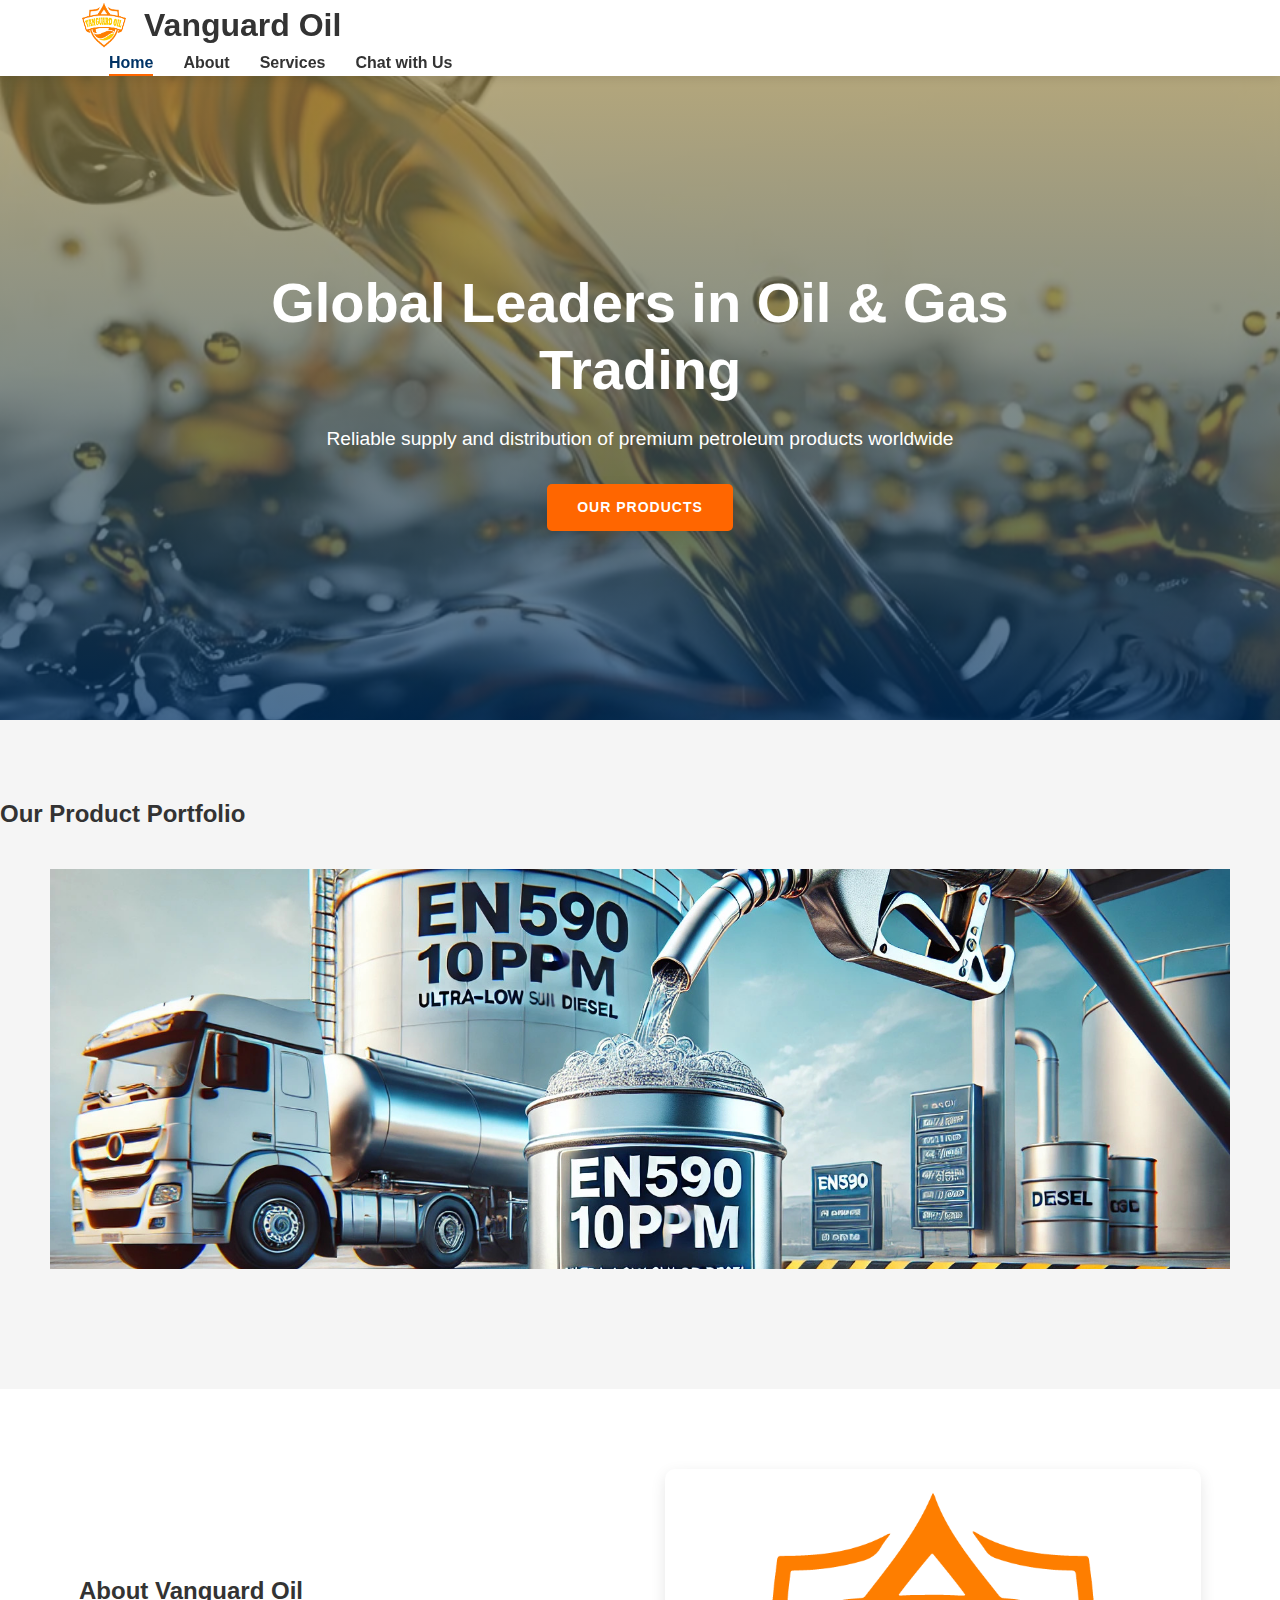
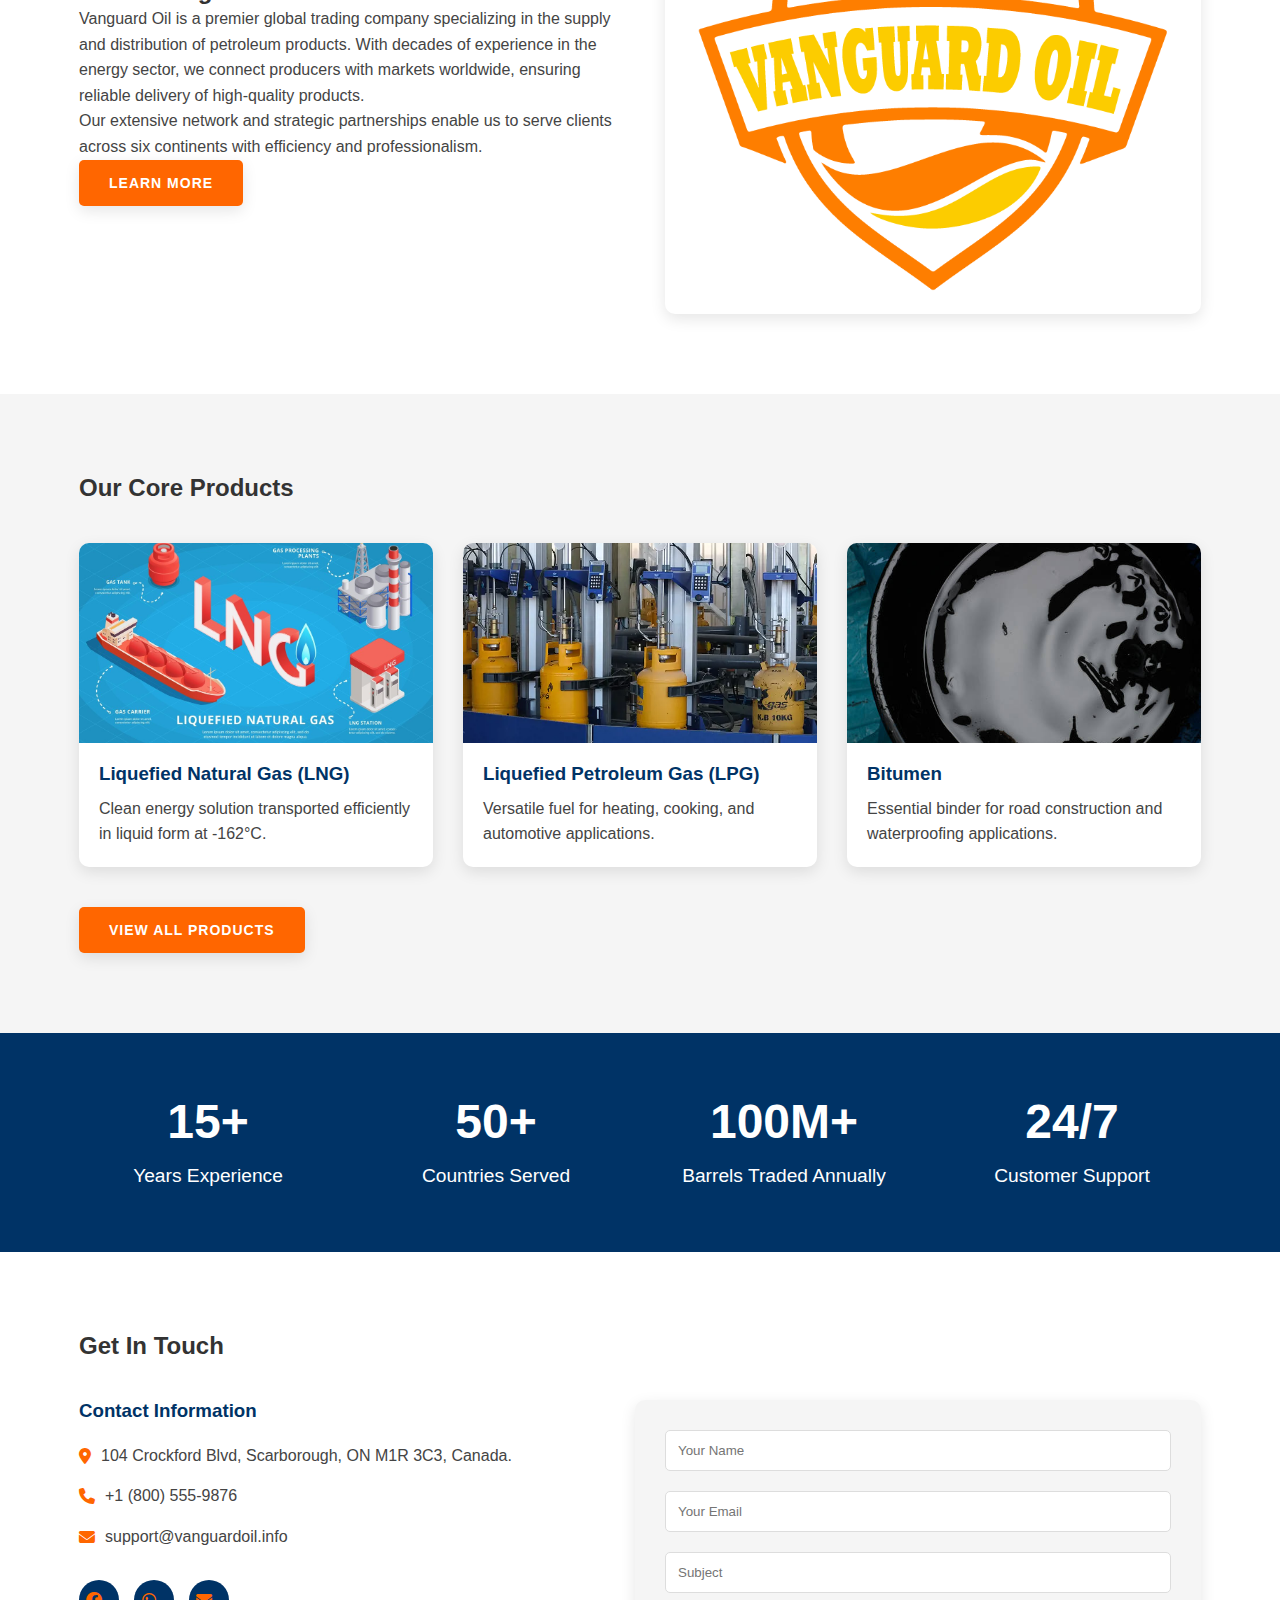
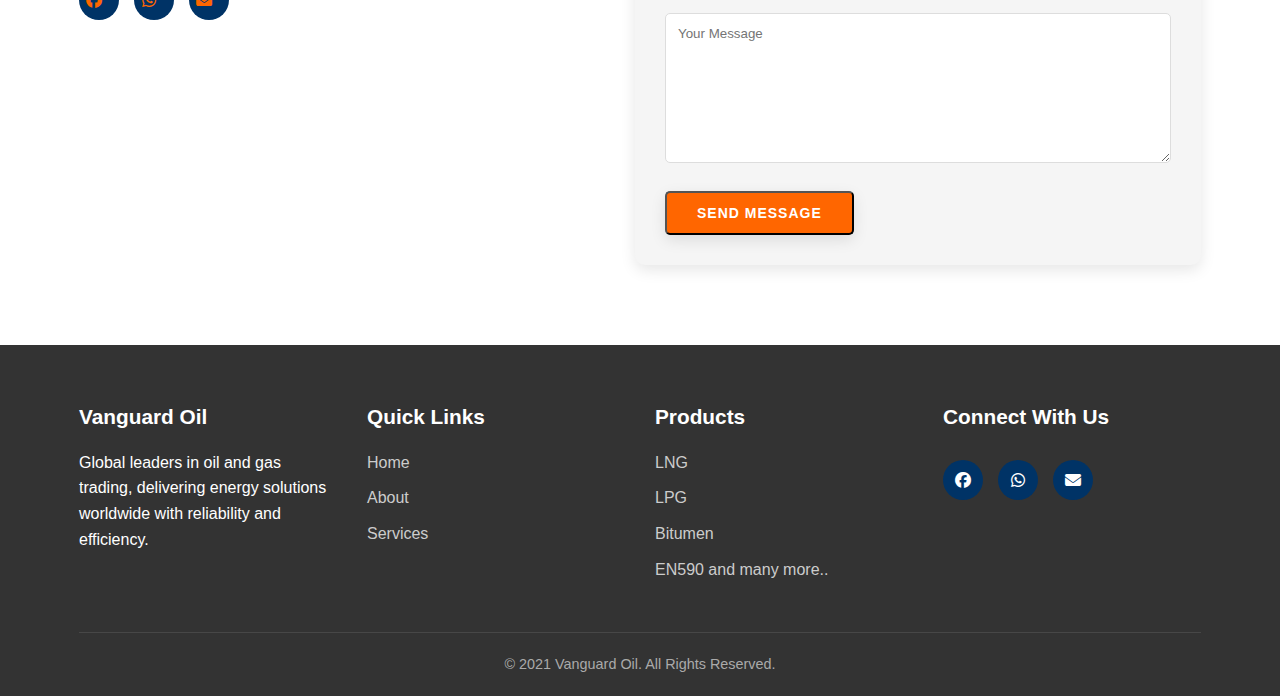
<file: index.html>
<!DOCTYPE html>
<html lang="en">
<head>
    <meta charset="UTF-8">
    <meta name="viewport" content="width=device-width, initial-scale=1.0">
    <title>Vanguard Oil - Leading Oil & Gas Trading Company</title>
    <link rel="stylesheet" href="https://cdnjs.cloudflare.com/ajax/libs/font-awesome/6.4.0/css/all.min.css">
    <link rel="stylesheet" href="styles.css">
</head>
<body>
    <header>
        <div class="container">
            <div class="logo-container">
                <img src="images/logo.png" alt="Vanguard Oil Logo" class="logo">
                <h1>Vanguard Oil</h1>
            </div>
            <nav>
                <ul class="nav-links">
                    <li><a href="index.html" class="active">Home</a></li>
                    <li><a href="about.html">About</a></li>
                    <li><a href="services.html">Services</a></li>
                    <li><a href="https://wa.me/18005559876">Chat with Us</a></li>
                    
                </ul>
                <div class="hamburger">
                    <div class="line"></div>
                    <div class="line"></div>
                    <div class="line"></div>
                </div>
            </nav>
        </div>
    </header>

    <main>
        <!-- Hero Section -->
        <section class="hero">
            <div class="hero-content">
                <h2>Global Leaders in Oil & Gas Trading</h2>
                <p>Reliable supply and distribution of premium petroleum products worldwide</p>
                <a href="services.html" class="cta-button">Our Products</a>
            </div>
        </section>

        <!-- Image Slider -->
        <section class="slider-section">
            <h2>Our Product Portfolio</h2>
            <div class="slider-container">
                <div class="slider">
                    <img src="images/disel.jpg" alt="Oil Refinery">
                    <img src="images/lpg.webp" alt="LNG Tanker">
                    <img src="images/logo.png" alt="Oil Tanker">
                    <img src="images/bitumen.jpg" alt="Bitumen">
                    <img src="images/lpg2.webp" alt="Oil Tanker">
                </div>
            </div>
        </section>

        <!-- About Summary -->
        <section class="about-summary">
            <div class="container">
                <div class="about-content">
                    <h2>About Vanguard Oil</h2>
                    <p>Vanguard Oil is a premier global trading company specializing in the supply and distribution of petroleum products. With decades of experience in the energy sector, we connect producers with markets worldwide, ensuring reliable delivery of high-quality products.</p>
                    <p>Our extensive network and strategic partnerships enable us to serve clients across six continents with efficiency and professionalism.</p>
                    <a href="about.html" class="cta-button">Learn More</a>
                </div>
                <div class="about-image">
                    <img src="images/logo.png" alt="Oil Industry">
                </div>
            </div>
        </section>

        <!-- Services Preview -->
        <section class="services-preview">
            <div class="container">
                <h2>Our Core Products</h2>
                <div class="services-grid">
                    <div class="service-card">
                        <img src="images/lng.jpg" alt="LNG">
                        <h3>Liquefied Natural Gas (LNG)</h3>
                        <p>Clean energy solution transported efficiently in liquid form at -162°C.</p>
                    </div>
                    <div class="service-card">
                        <img src="images/lpg.webp" alt="LPG">
                        <h3>Liquefied Petroleum Gas (LPG)</h3>
                        <p>Versatile fuel for heating, cooking, and automotive applications.</p>
                    </div>
                    <div class="service-card">
                        <img src="images/bitumen.jpg" alt="Bitumen">
                        <h3>Bitumen</h3>
                        <p>Essential binder for road construction and waterproofing applications.</p>
                    </div>
                </div>
                <a href="services.html" class="cta-button">View All Products</a>
            </div>
        </section>

        <!-- Stats Section -->
        <section class="stats">
            <div class="container">
                <div class="stat-item">
                    <h3>15+</h3>
                    <p>Years Experience</p>
                </div>
                <div class="stat-item">
                    <h3>50+</h3>
                    <p>Countries Served</p>
                </div>
                <div class="stat-item">
                    <h3>100M+</h3>
                    <p>Barrels Traded Annually</p>
                </div>
                <div class="stat-item">
                    <h3>24/7</h3>
                    <p>Customer Support</p>
                </div>
            </div>
        </section>

        <!-- Contact Section -->
        <section class="contact" id="contact">
            <div class="container">
                <h2>Get In Touch</h2>
                <div class="contact-content">
                    <div class="contact-info">
                        <h3>Contact Information</h3>
                        <p><i class="fas fa-map-marker-alt"></i> 104 Crockford Blvd, Scarborough, ON M1R 3C3, Canada.</p>
                        <p><i class="fas fa-phone"></i> +1 (800) 555-9876</p>
                        <p><i class="fas fa-envelope"></i> support@vanguardoil.info</p>
                        <div class="social-links">
                            <a href="https://facebook.com" target="_blank"><i class="fab fa-facebook"></i></a>
                            <a href="https://wa.me/18005559876" target="_blank"><i class="fab fa-whatsapp"></i></a>
                            <a href="mailto:support@vanguardoil.info"><i class="fas fa-envelope"></i></a>
                        </div>
                    </div>
                    <form class="contact-form" id="contactForm"> 
                        <input type="text" placeholder="Your Name" id="name" required>
                        <input type="email" placeholder="Your Email" id="email" required>
                        <input type="text" placeholder="Subject" id="subject">
                        <textarea placeholder="Your Message" id="message" required></textarea>
                        <button type="submit" class="cta-button">Send Message</button>
                    </form>
                </div>
            </div>
        </section>
    </main>

    <footer>
        <div class="container">
            <div class="footer-content">
                <div class="footer-section">
                    <h3>Vanguard Oil</h3>
                    <p>Global leaders in oil and gas trading, delivering energy solutions worldwide with reliability and efficiency.</p>
                </div>
                <div class="footer-section">
                    <h3>Quick Links</h3>
                    <ul>
                        <li><a href="index.html">Home</a></li>
                        <li><a href="about.html">About</a></li>
                        <li><a href="services.html">Services</a></li>
                        
                    </ul>
                </div>
                <div class="footer-section">
                    <h3>Products</h3>
                    <ul>
                        <li><a href="services.html#lng">LNG</a></li>
                        <li><a href="services.html#lpg">LPG</a></li>
                        <li><a href="services.html#bitumen">Bitumen</a></li>
                        <li><a href="services.html#en590">EN590 and many more..</a></li>
                        
                    </ul>
                </div>
                <div class="footer-section">
                    <h3>Connect With Us</h3>
                    <div class="social-links">
                        <a href="https://facebook.com" target="_blank"><i class="fab fa-facebook"></i></a>
                        <a href="https://wa.me/18005559876" target="_blank"><i class="fab fa-whatsapp"></i></a>
                        <a href="mailto:support@vanguardoil.info"><i class="fas fa-envelope"></i></a>
                    </div>
                </div>
            </div>
            <div class="footer-bottom">
                <p>&copy; 2021 Vanguard Oil. All Rights Reserved.</p>
            </div>
        </div>
    </footer>

    <script src="script.js"></script>
</body>
</html>
</file>
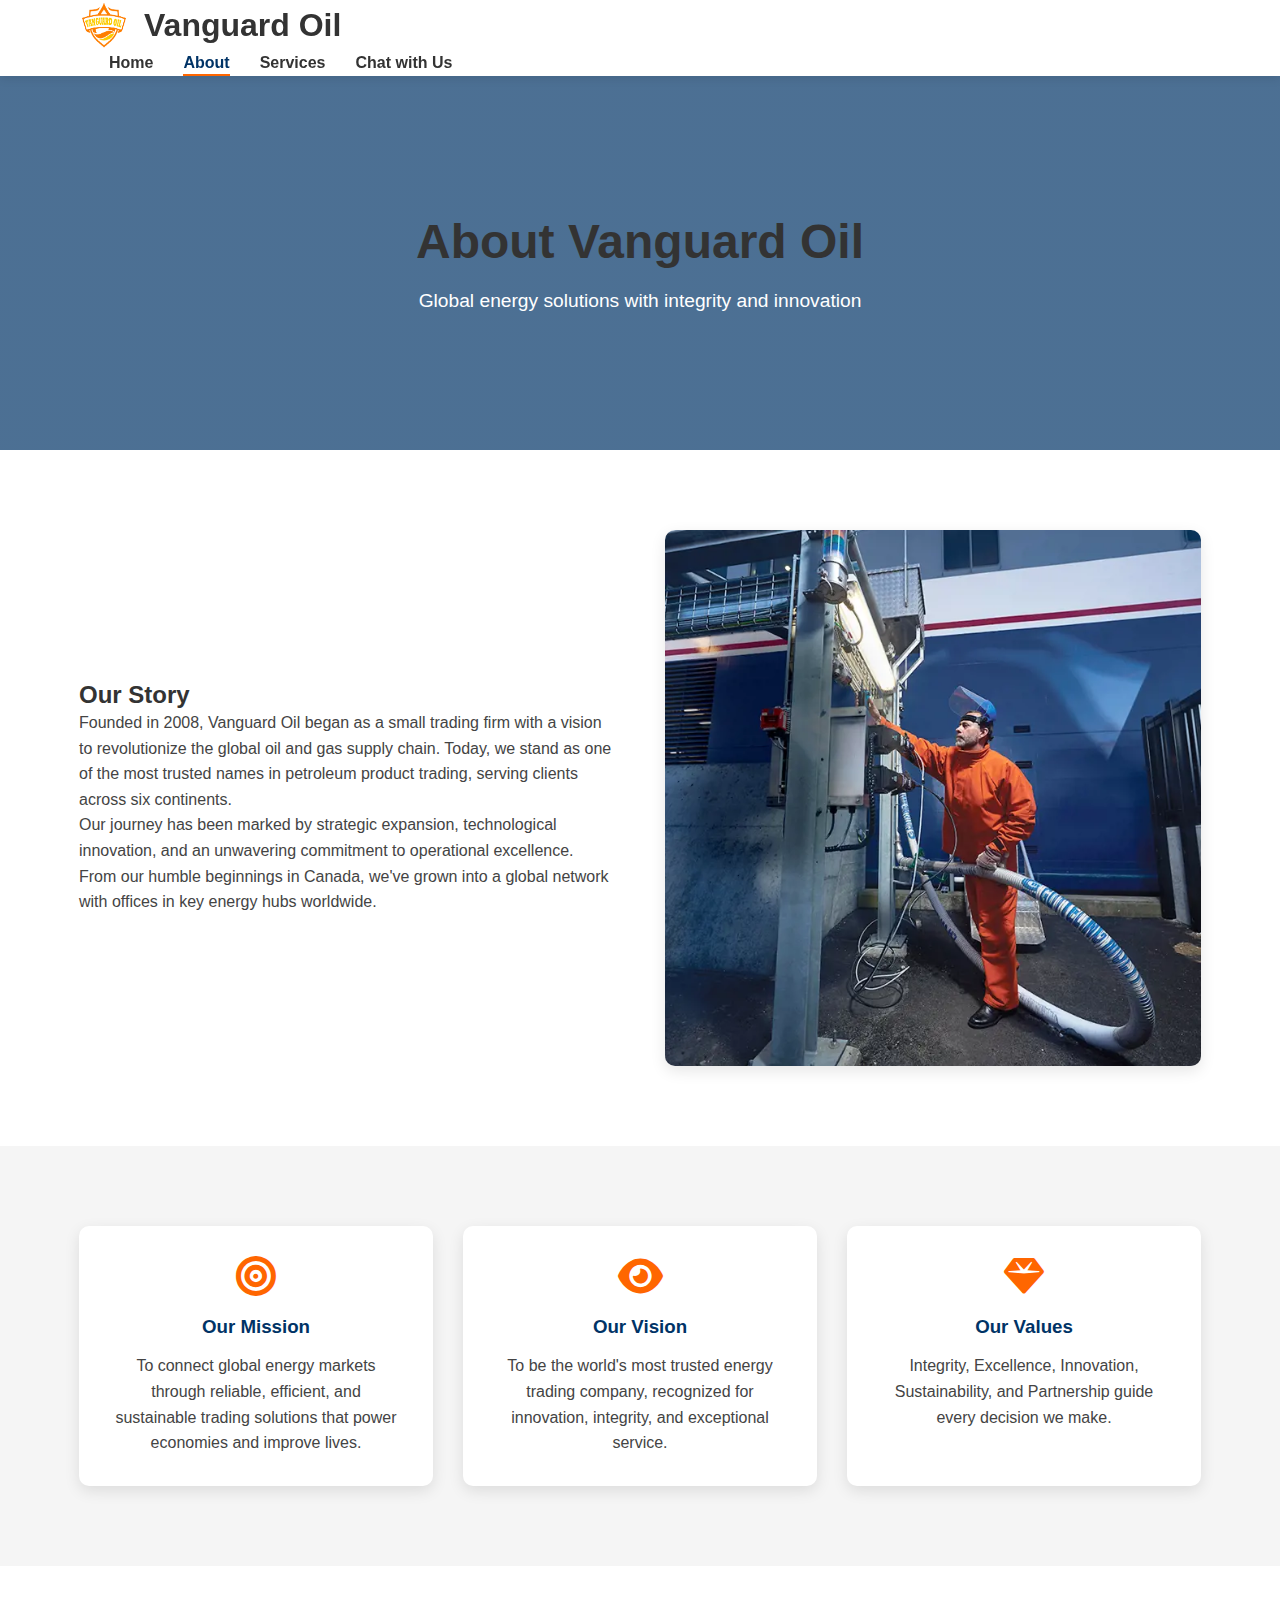
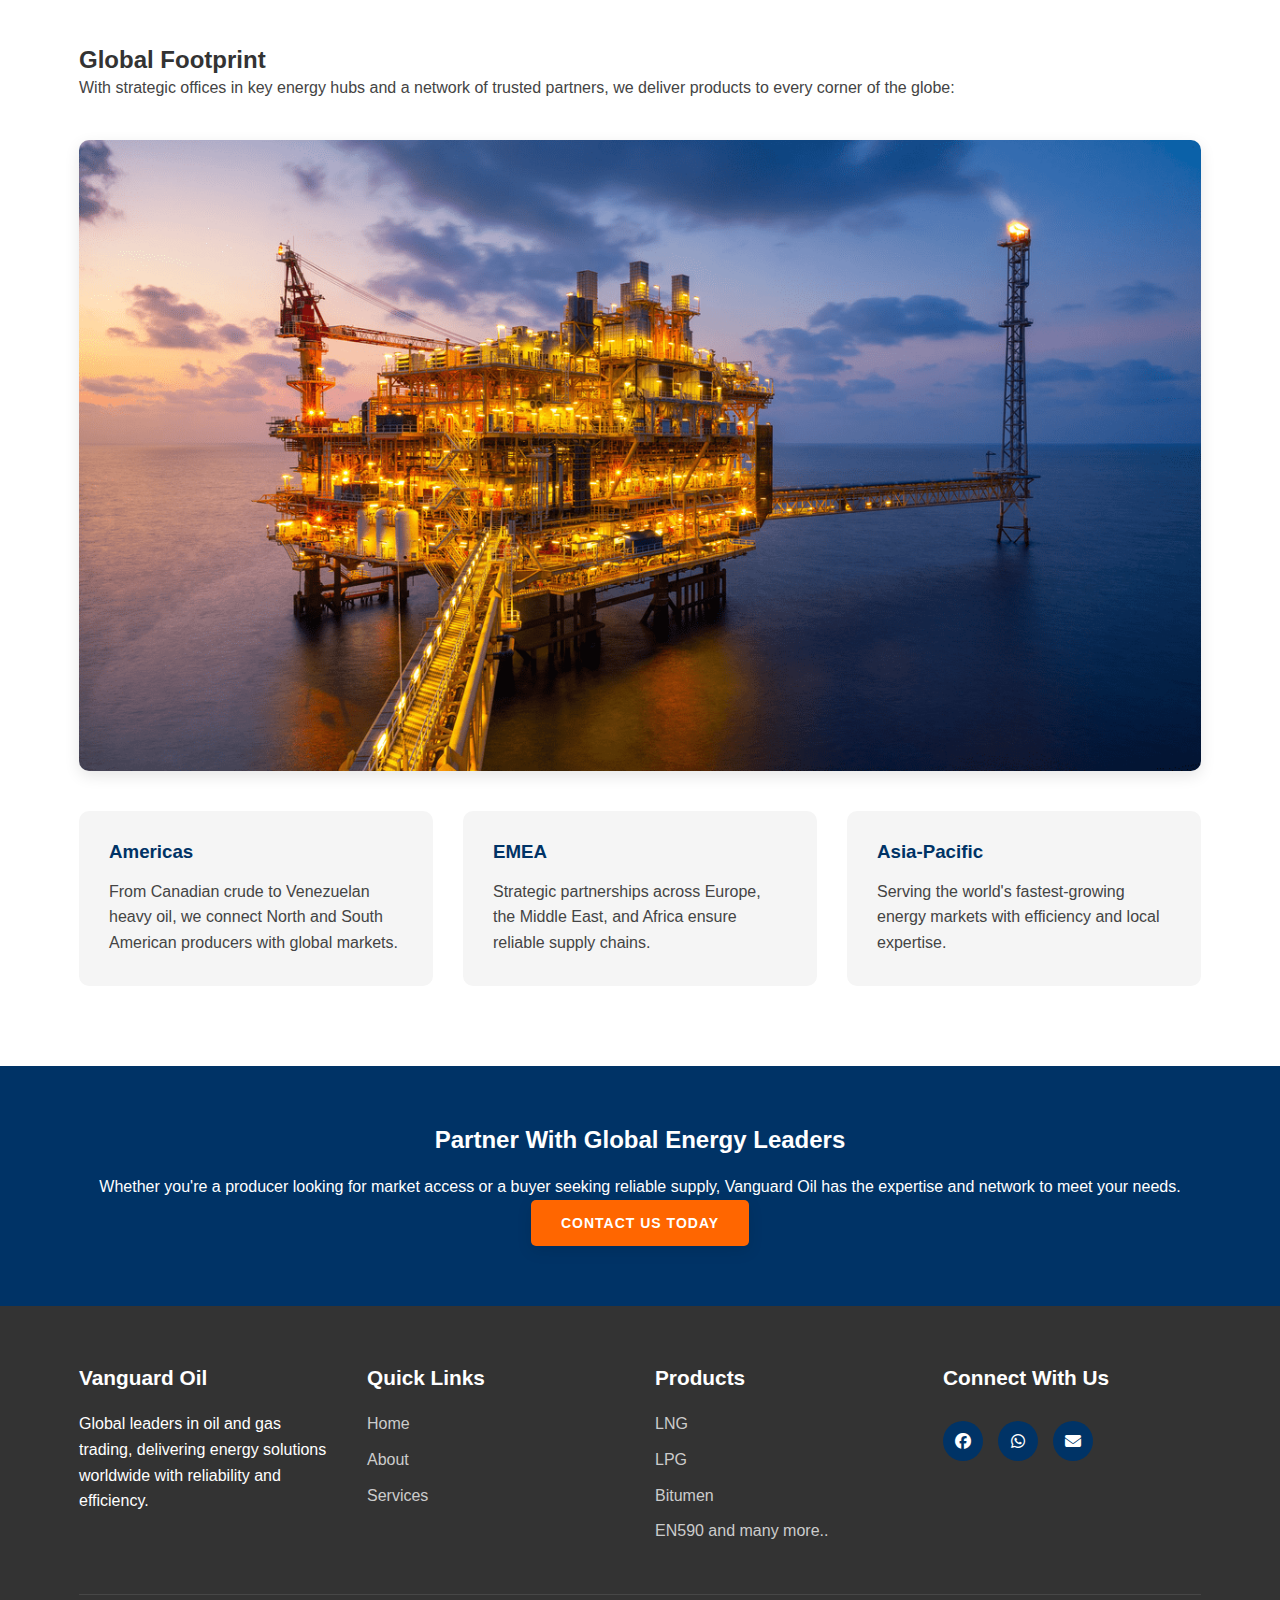
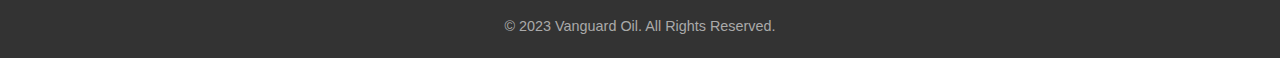
<file: about.html>
<!DOCTYPE html>
<html lang="en">
<head>
    <meta charset="UTF-8">
    <meta name="viewport" content="width=device-width, initial-scale=1.0">
    <title>About Vanguard Oil - Global Oil & Gas Trading</title>
    <link rel="stylesheet" href="https://cdnjs.cloudflare.com/ajax/libs/font-awesome/6.4.0/css/all.min.css">
    <link rel="stylesheet" href="styles.css">
</head>
<body>
    <header>
        <div class="container">
            <div class="logo-container">
                <img src="images/logo.png" alt="Vanguard Oil Logo" class="logo">
                <h1>Vanguard Oil</h1>
            </div>
            <nav>
                <ul class="nav-links">
                    <li><a href="index.html">Home</a></li>
                    <li><a href="about.html" class="active">About</a></li>
                    <li><a href="services.html">Services</a></li>
                    <li><a href="https://wa.me/18005559876">Chat with Us</a></li>
                   
                </ul>
                <div class="hamburger">
                    <div class="line"></div>
                    <div class="line"></div>
                    <div class="line"></div>
                </div>
            </nav>
        </div>
    </header>

    <main>
        <!-- About Hero -->
        <section class="page-hero">
            <div class="container">
                <h2>About Vanguard Oil</h2>
                <p>Global energy solutions with integrity and innovation</p>
            </div>
        </section>

        <!-- Company History -->
        <section class="company-history">
            <div class="container">
                <div class="history-content">
                    <h2>Our Story</h2>
                    <p>Founded in 2008, Vanguard Oil began as a small trading firm with a vision to revolutionize the global oil and gas supply chain. Today, we stand as one of the most trusted names in petroleum product trading, serving clients across six continents.</p>
                    <p>Our journey has been marked by strategic expansion, technological innovation, and an unwavering commitment to operational excellence. From our humble beginnings in Canada, we've grown into a global network with offices in key energy hubs worldwide.</p>
                </div>
                <div class="history-image">
                    <img src="images/lng2.webp" alt="Oil Industry">
                </div>
            </div>
        </section>

        <!-- Mission Vision Values -->
        <section class="mission-section">
            <div class="container">
                <div class="mission-card">
                    <i class="fas fa-bullseye"></i>
                    <h3>Our Mission</h3>
                    <p>To connect global energy markets through reliable, efficient, and sustainable trading solutions that power economies and improve lives.</p>
                </div>
                <div class="mission-card">
                    <i class="fas fa-eye"></i>
                    <h3>Our Vision</h3>
                    <p>To be the world's most trusted energy trading company, recognized for innovation, integrity, and exceptional service.</p>
                </div>
                <div class="mission-card">
                    <i class="fas fa-gem"></i>
                    <h3>Our Values</h3>
                    <p>Integrity, Excellence, Innovation, Sustainability, and Partnership guide every decision we make.</p>
                </div>
            </div>
        </section>

        <!-- Global Reach -->
        <section class="global-reach">
            <div class="container">
                <h2>Global Footprint</h2>
                <p>With strategic offices in key energy hubs and a network of trusted partners, we deliver products to every corner of the globe:</p>
                <div class="reach-map">
                    <img src="images/global.png" alt="World Map">
                </div>
                <div class="reach-stats">
                    <div class="reach-item">
                        <h3>Americas</h3>
                        <p>From Canadian crude to Venezuelan heavy oil, we connect North and South American producers with global markets.</p>
                    </div>
                    <div class="reach-item">
                        <h3>EMEA</h3>
                        <p>Strategic partnerships across Europe, the Middle East, and Africa ensure reliable supply chains.</p>
                    </div>
                    <div class="reach-item">
                        <h3>Asia-Pacific</h3>
                        <p>Serving the world's fastest-growing energy markets with efficiency and local expertise.</p>
                    </div>
                </div>
            </div>
        </section>

        

        <!-- CTA Section -->
        <section class="about-cta">
            <div class="container">
                <h2>Partner With Global Energy Leaders</h2>
                <p>Whether you're a producer looking for market access or a buyer seeking reliable supply, Vanguard Oil has the expertise and network to meet your needs.</p>
                <a href="https://wa.me/18005559876" class="cta-button">Contact Us Today</a>
            </div>
        </section>
    </main>

    <footer>
        <div class="container">
            <div class="footer-content">
                <div class="footer-section">
                    <h3>Vanguard Oil</h3>
                    <p>Global leaders in oil and gas trading, delivering energy solutions worldwide with reliability and efficiency.</p>
                </div>
                <div class="footer-section">
                    <h3>Quick Links</h3>
                    <ul>
                        <li><a href="index.html">Home</a></li>
                        <li><a href="about.html">About</a></li>
                        <li><a href="services.html">Services</a></li>
                        
                    </ul>
                </div>
                <div class="footer-section">
                    <h3>Products</h3>
                    <ul>
                        <li><a href="services.html#lng">LNG</a></li>
                        <li><a href="services.html#lpg">LPG</a></li>
                        <li><a href="services.html#bitumen">Bitumen</a></li>
                        <li><a href="services.html#en590">EN590 and many more..</a></li>
                    </ul>
                </div>
                <div class="footer-section">
                    <h3>Connect With Us</h3>
                    <div class="social-links">
                        <a href="https://facebook.com" target="_blank"><i class="fab fa-facebook"></i></a>
                        <a href="https://wa.me/18005559876" target="_blank"><i class="fab fa-whatsapp"></i></a>
                        <a href="mailto:support@vanguardoil.info"><i class="fas fa-envelope"></i></a>
                    </div>
                </div>
            </div>
            <div class="footer-bottom">
                <p>&copy; 2023 Vanguard Oil. All Rights Reserved.</p>
            </div>
        </div>
    </footer>

    <script src="script.js"></script>
</body>
</html>
</file>
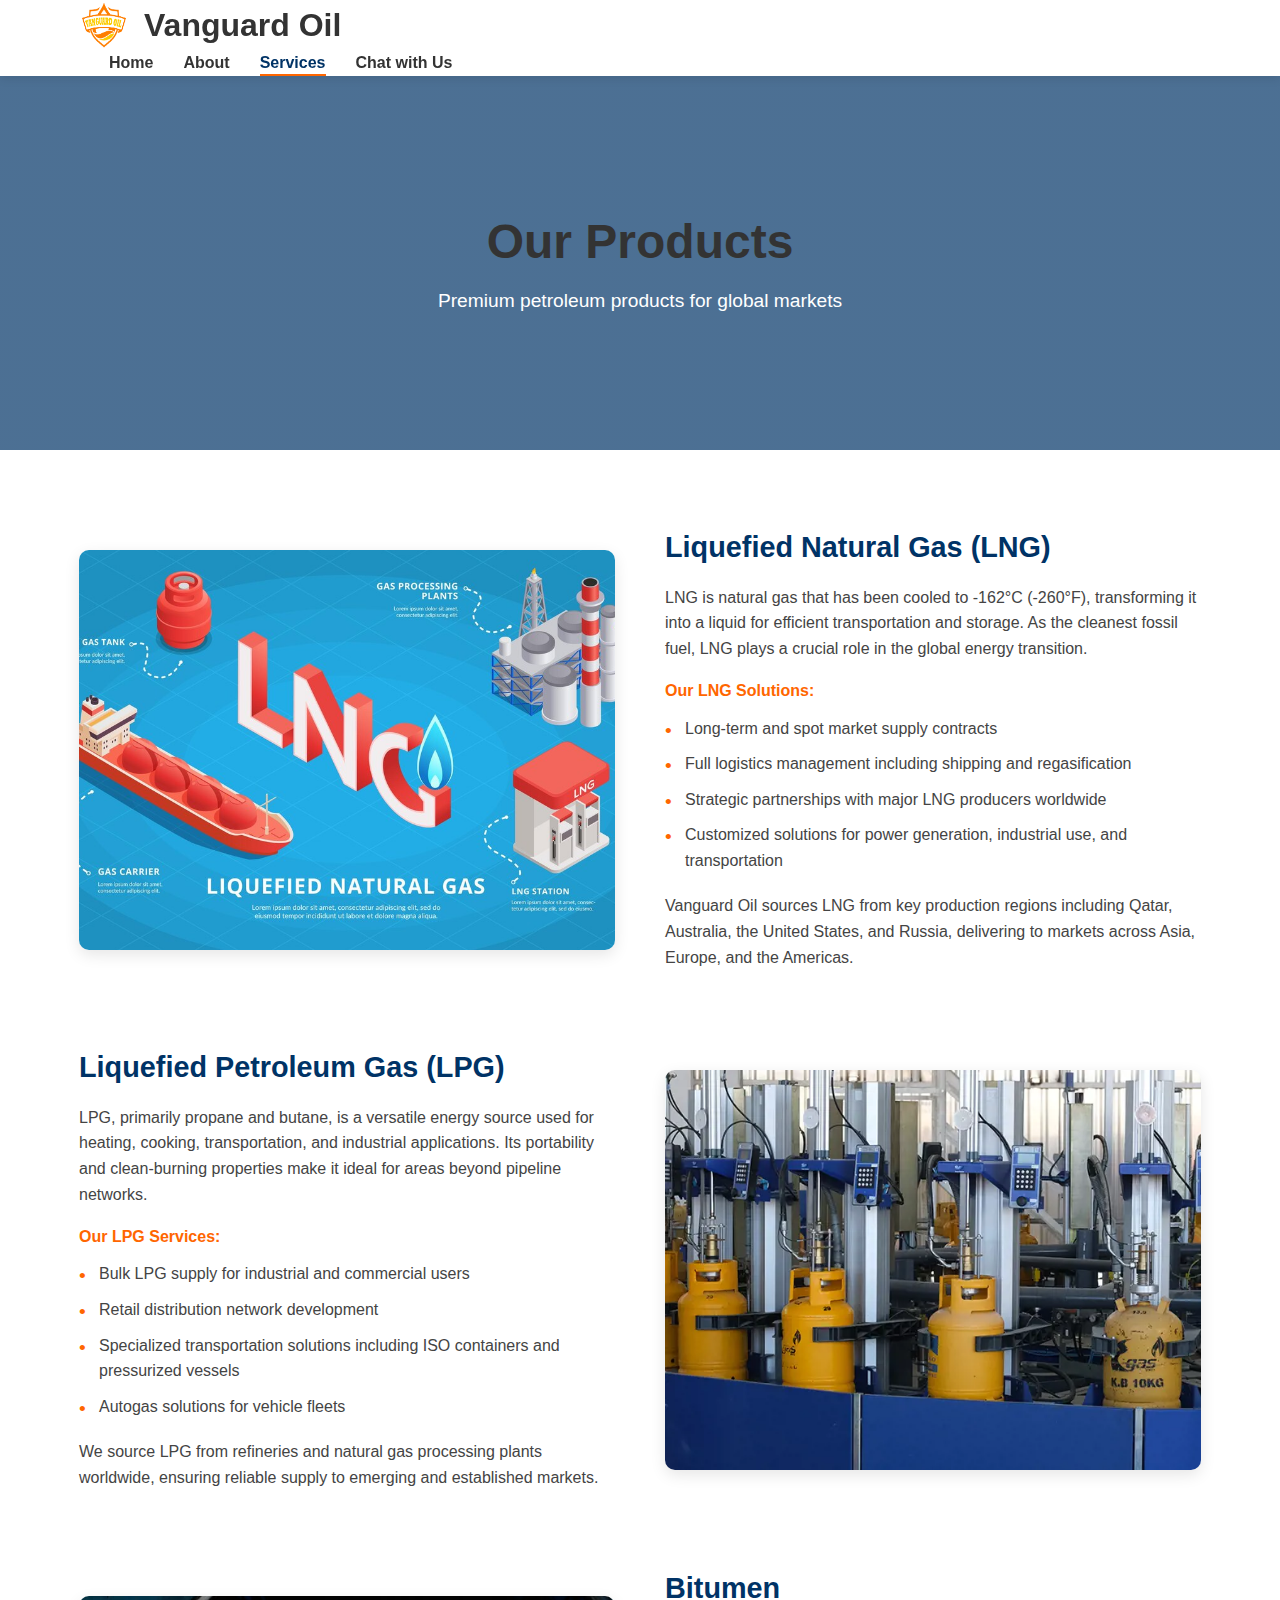
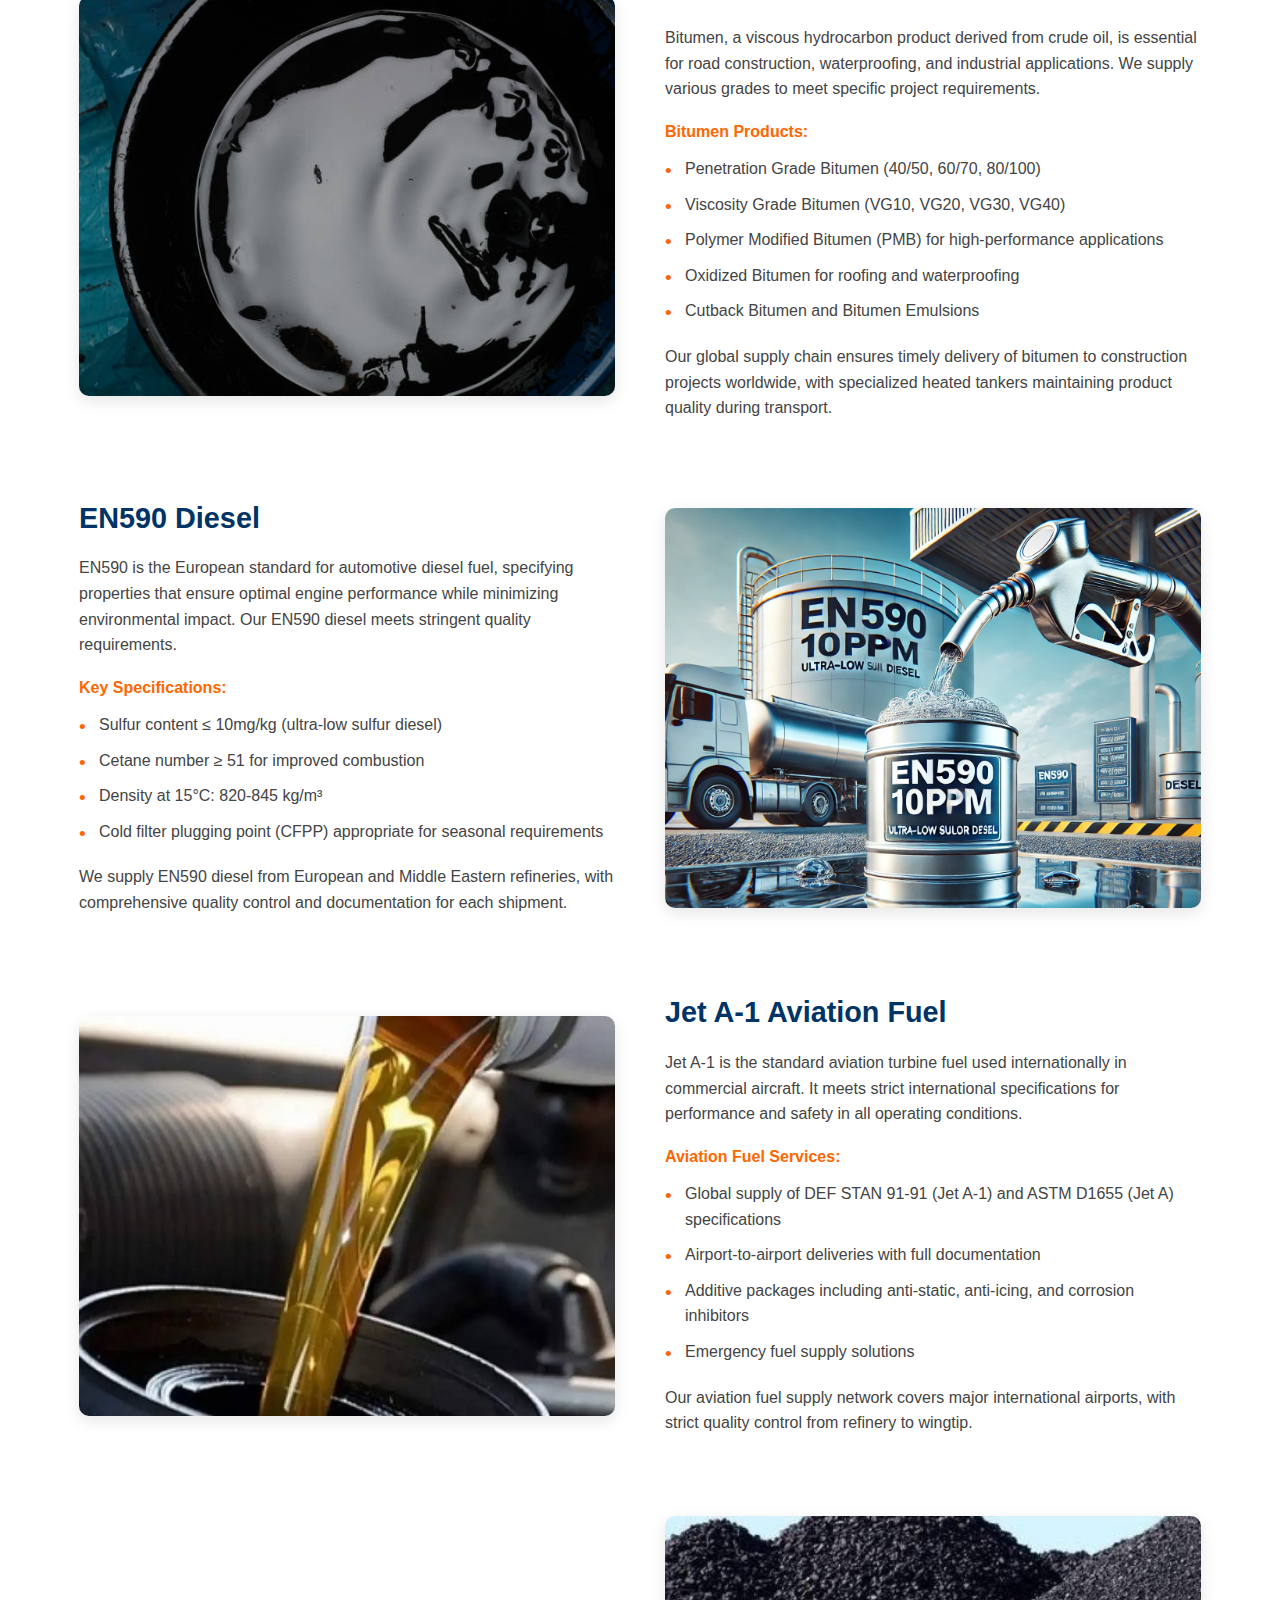
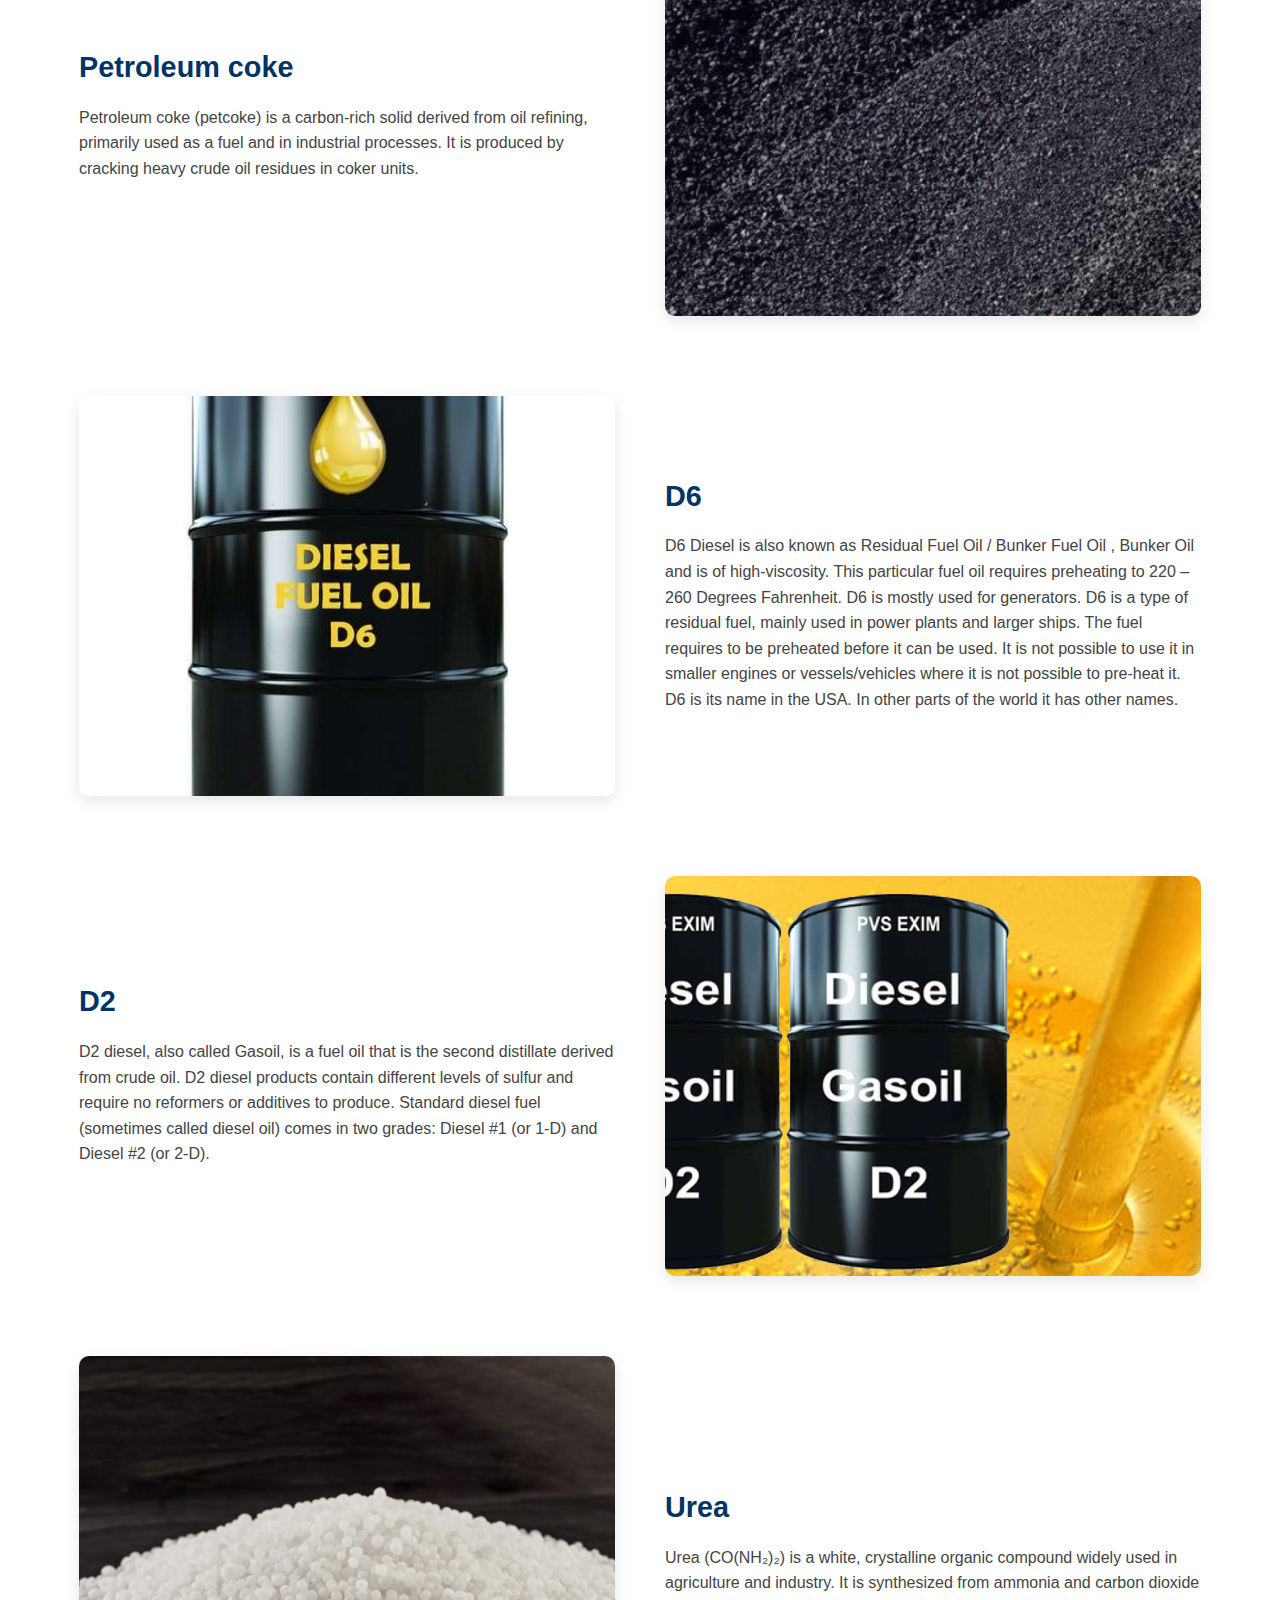
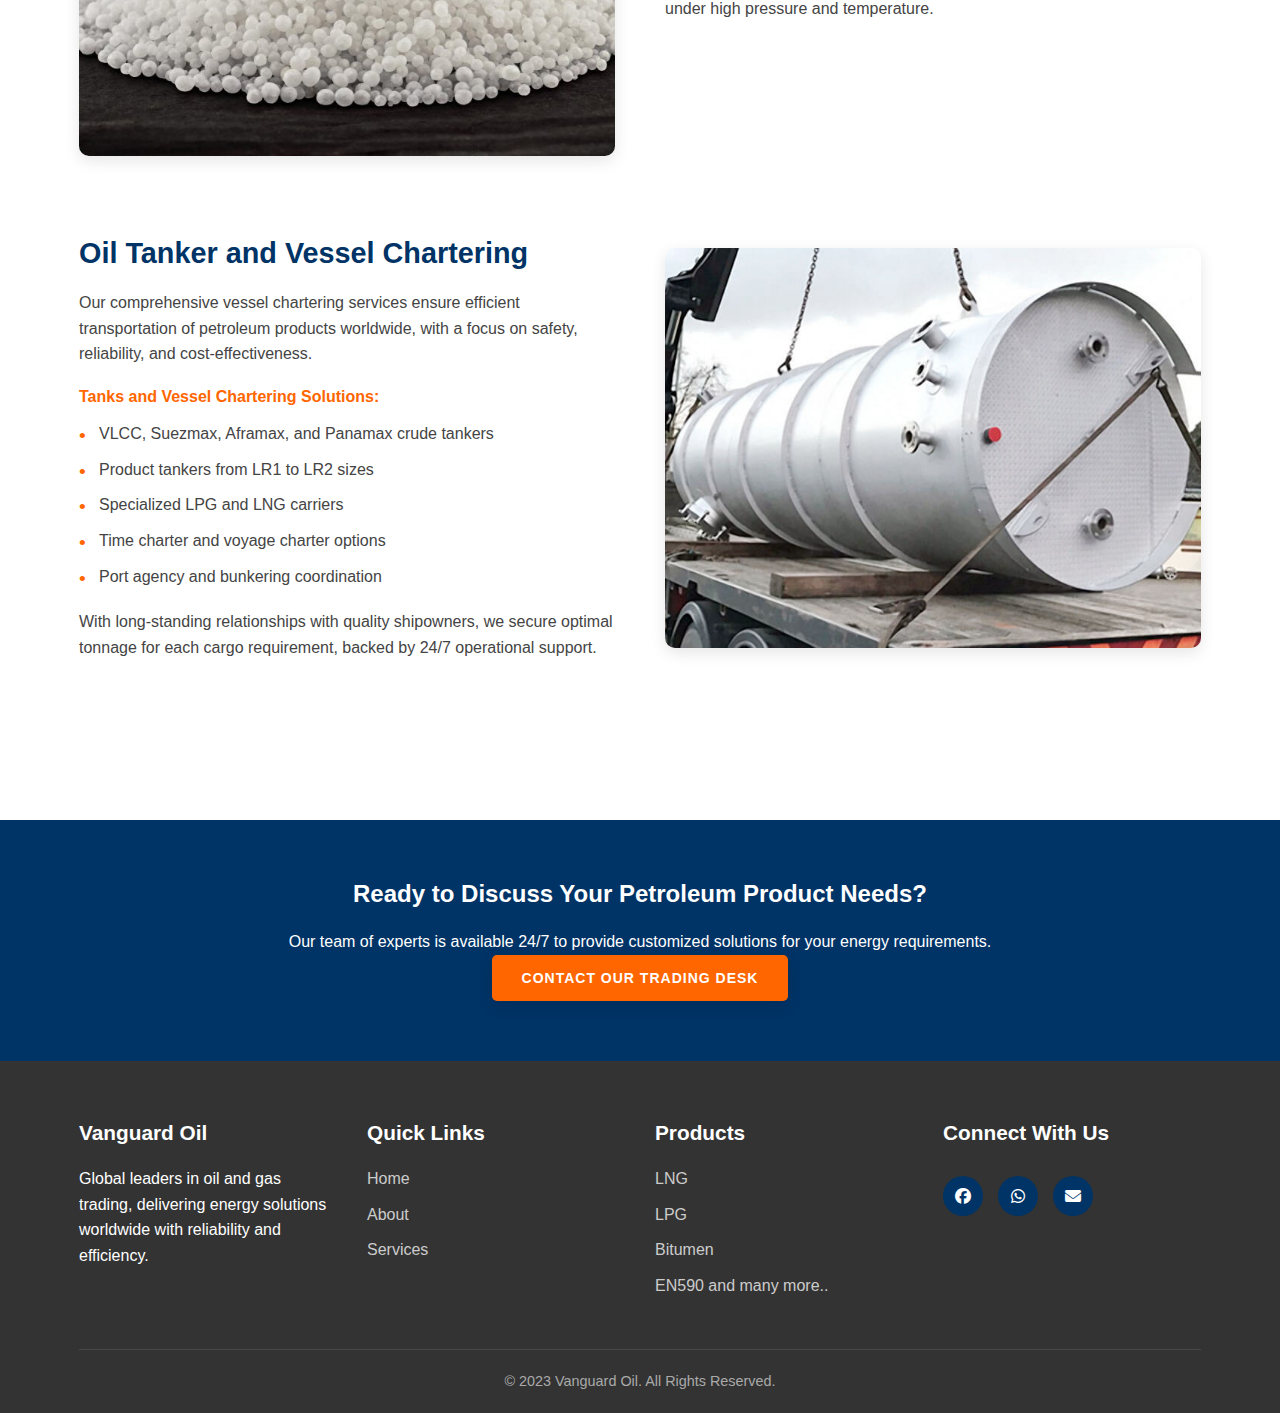
<file: services.html>
<!DOCTYPE html>
<html lang="en">
<head>
    <meta charset="UTF-8">
    <meta name="viewport" content="width=device-width, initial-scale=1.0">
    <title>Our Products - Vanguard Oil | Premium Petroleum Products</title>
    <link rel="stylesheet" href="https://cdnjs.cloudflare.com/ajax/libs/font-awesome/6.4.0/css/all.min.css">
    <link rel="stylesheet" href="styles.css">
</head>
<body>
    <header>
        <div class="container">
            <div class="logo-container">
                <img src="images/logo.png" alt="Vanguard Oil Logo" class="logo">
                <h1>Vanguard Oil</h1>
            </div>
            <nav>
                <ul class="nav-links">
                    <li><a href="index.html">Home</a></li>
                    <li><a href="about.html">About</a></li>
                    <li><a href="services.html" class="active">Services</a></li>
                    <li><a href="https://wa.me/18005559876">Chat with Us</a></li>
                   
                </ul>
                <div class="hamburger">
                    <div class="line"></div>
                    <div class="line"></div>
                    <div class="line"></div>
                </div>
            </nav>
        </div>
    </header>

    <main>
        <!-- Services Hero -->
        <section class="page-hero">
            <div class="container">
                <h2>Our Products</h2>
                <p>Premium petroleum products for global markets</p>
            </div>
        </section>

        <!-- Products Section -->
        <section class="products-section">
            <div class="container">
                <!-- LNG -->
                <div class="product-card" id="lng">
                    <div class="product-image">
                        <img src="images/lng.jpg" alt="LNG">
                    </div>
                    <div class="product-content">
                        <h3>Liquefied Natural Gas (LNG)</h3>
                        <p>LNG is natural gas that has been cooled to -162°C (-260°F), transforming it into a liquid for efficient transportation and storage. As the cleanest fossil fuel, LNG plays a crucial role in the global energy transition.</p>
                        <h4>Our LNG Solutions:</h4>
                        <ul>
                            <li>Long-term and spot market supply contracts</li>
                            <li>Full logistics management including shipping and regasification</li>
                            <li>Strategic partnerships with major LNG producers worldwide</li>
                            <li>Customized solutions for power generation, industrial use, and transportation</li>
                        </ul>
                        <p>Vanguard Oil sources LNG from key production regions including Qatar, Australia, the United States, and Russia, delivering to markets across Asia, Europe, and the Americas.</p>
                    </div>
                </div>

                <!-- LPG -->
                <div class="product-card" id="lpg">
                    <div class="product-image">
                        <img src="images/lpg.webp" alt="LPG">
                    </div>
                    <div class="product-content">
                        <h3>Liquefied Petroleum Gas (LPG)</h3>
                        <p>LPG, primarily propane and butane, is a versatile energy source used for heating, cooking, transportation, and industrial applications. Its portability and clean-burning properties make it ideal for areas beyond pipeline networks.</p>
                        <h4>Our LPG Services:</h4>
                        <ul>
                            <li>Bulk LPG supply for industrial and commercial users</li>
                            <li>Retail distribution network development</li>
                            <li>Specialized transportation solutions including ISO containers and pressurized vessels</li>
                            <li>Autogas solutions for vehicle fleets</li>
                        </ul>
                        <p>We source LPG from refineries and natural gas processing plants worldwide, ensuring reliable supply to emerging and established markets.</p>
                    </div>
                </div>

                <!-- Bitumen -->
                <div class="product-card" id="bitumen">
                    <div class="product-image">
                        <img src="images/bitumen.jpg" alt="Bitumen">
                    </div>
                    <div class="product-content">
                        <h3>Bitumen</h3>
                        <p>Bitumen, a viscous hydrocarbon product derived from crude oil, is essential for road construction, waterproofing, and industrial applications. We supply various grades to meet specific project requirements.</p>
                        <h4>Bitumen Products:</h4>
                        <ul>
                            <li>Penetration Grade Bitumen (40/50, 60/70, 80/100)</li>
                            <li>Viscosity Grade Bitumen (VG10, VG20, VG30, VG40)</li>
                            <li>Polymer Modified Bitumen (PMB) for high-performance applications</li>
                            <li>Oxidized Bitumen for roofing and waterproofing</li>
                            <li>Cutback Bitumen and Bitumen Emulsions</li>
                        </ul>
                        <p>Our global supply chain ensures timely delivery of bitumen to construction projects worldwide, with specialized heated tankers maintaining product quality during transport.</p>
                    </div>
                </div>

                <!-- EN590 -->
                <div class="product-card" id="en590">
                    <div class="product-image">
                        <img src="images/disel.jpg" alt="EN590 Diesel">
                    </div>
                    <div class="product-content">
                        <h3>EN590 Diesel</h3>
                        <p>EN590 is the European standard for automotive diesel fuel, specifying properties that ensure optimal engine performance while minimizing environmental impact. Our EN590 diesel meets stringent quality requirements.</p>
                        <h4>Key Specifications:</h4>
                        <ul>
                            <li>Sulfur content ≤ 10mg/kg (ultra-low sulfur diesel)</li>
                            <li>Cetane number ≥ 51 for improved combustion</li>
                            <li>Density at 15°C: 820-845 kg/m³</li>
                            <li>Cold filter plugging point (CFPP) appropriate for seasonal requirements</li>
                        </ul>
                        <p>We supply EN590 diesel from European and Middle Eastern refineries, with comprehensive quality control and documentation for each shipment.</p>
                    </div>
                </div>

                <!-- Jet A-1 -->
                <div class="product-card" id="jetfuel">
                    <div class="product-image">
                        <img src="images/jet.webp" alt="Jet A-1">
                    </div>
                    <div class="product-content">
                        <h3>Jet A-1 Aviation Fuel</h3>
                        <p>Jet A-1 is the standard aviation turbine fuel used internationally in commercial aircraft. It meets strict international specifications for performance and safety in all operating conditions.</p>
                        <h4>Aviation Fuel Services:</h4>
                        <ul>
                            <li>Global supply of DEF STAN 91-91 (Jet A-1) and ASTM D1655 (Jet A) specifications</li>
                            <li>Airport-to-airport deliveries with full documentation</li>
                            <li>Additive packages including anti-static, anti-icing, and corrosion inhibitors</li>
                            <li>Emergency fuel supply solutions</li>
                        </ul>
                        <p>Our aviation fuel supply network covers major international airports, with strict quality control from refinery to wingtip.</p>
                    </div>
                </div>

                 <!-- Pet coke -->
                 <div class="product-card" id="Petcoke">
                    <div class="product-image">
                        <img src="images/petcoke.jpg" alt="Pet coke">
                    </div>
                    <div class="product-content">
                        <h3>Petroleum coke</h3>
                        <p>Petroleum coke (petcoke) is a carbon-rich solid derived from oil refining, primarily used as a fuel and in industrial processes. It is produced by cracking heavy crude oil residues in coker units.</p>
                        
                        
                        </div>
                </div>

                <!-- D6 -->
                <div class="product-card" id="Petcoke">
                    <div class="product-image">
                        <img src="images/d6.jpg" alt="D6">
                    </div>
                    <div class="product-content">
                        <h3>D6</h3>
                        <p>D6 Diesel is also known as Residual Fuel Oil / Bunker Fuel Oil , Bunker Oil and is of high-viscosity. This particular fuel oil requires preheating to 220 – 260 Degrees Fahrenheit. D6 is mostly used for generators.

                            D6 is a type of residual fuel, mainly used in power plants and larger ships. The fuel requires to be preheated before it can be used. It is not possible to use it in smaller engines or vessels/vehicles where it is not possible to pre-heat it. D6 is its name in the USA. In other parts of the world it has other names.</p>
                        
                        
                        </div>
                </div>

                <!-- Pet coke -->
                <div class="product-card" id="D2">
                    <div class="product-image">
                        <img src="images/D2.png.crdownload" alt="Pet coke">
                    </div>
                    <div class="product-content">
                        <h3>D2</h3>
                        <p>D2 diesel, also called Gasoil, is a fuel oil that is the second distillate derived from crude oil. D2 diesel products contain different levels of sulfur and require no reformers or additives to produce. Standard diesel fuel (sometimes called diesel oil) comes in two grades: Diesel #1 (or 1-D) and Diesel #2 (or 2-D).</p>
                        
                        
                        </div>
                </div>

                
                 <!-- Urea -->
                 <div class="product-card" id="Urea">
                    <div class="product-image">
                        <img src="images/urea.jpg" alt="Urea">
                    </div>
                    <div class="product-content">
                        <h3>Urea</h3>
                        <p>Urea (CO(NH₂)₂) is a white, crystalline organic compound widely used in agriculture and industry. It is synthesized from ammonia and carbon dioxide under high pressure and temperature.</p>
                        
                        
                        </div>
                </div>



               

                <!-- Vessels -->
                <div class="product-card" id="vessels">
                    <div class="product-image">
                        <img src="images/tanker.jpg" alt="Oil Tankers">
                    </div>
                    <div class="product-content">
                        <h3>Oil Tanker and Vessel Chartering</h3>
                        <p>Our comprehensive vessel chartering services ensure efficient transportation of petroleum products worldwide, with a focus on safety, reliability, and cost-effectiveness.</p>
                        <h4>Tanks and Vessel Chartering Solutions:</h4>
                        <ul>
                            <li>VLCC, Suezmax, Aframax, and Panamax crude tankers</li>
                            <li>Product tankers from LR1 to LR2 sizes</li>
                            <li>Specialized LPG and LNG carriers</li>
                            <li>Time charter and voyage charter options</li>
                            <li>Port agency and bunkering coordination</li>
                        </ul>
                        <p>With long-standing relationships with quality shipowners, we secure optimal tonnage for each cargo requirement, backed by 24/7 operational support.</p>
                    </div>
                </div>
            </div>
        </section>

        <!-- CTA Section -->
        <section class="services-cta">
            <div class="container">
                <h2>Ready to Discuss Your Petroleum Product Needs?</h2>
                <p>Our team of experts is available 24/7 to provide customized solutions for your energy requirements.</p>
                <a href="https://wa.me/18005559876" class="cta-button">Contact Our Trading Desk</a>
            </div>
        </section>
    </main>

    <footer>
        <div class="container">
            <div class="footer-content">
                <div class="footer-section">
                    <h3>Vanguard Oil</h3>
                    <p>Global leaders in oil and gas trading, delivering energy solutions worldwide with reliability and efficiency.</p>
                </div>
                <div class="footer-section">
                    <h3>Quick Links</h3>
                    <ul>
                        <li><a href="index.html">Home</a></li>
                        <li><a href="about.html">About</a></li>
                        <li><a href="services.html">Services</a></li>
                        
                        
                    </ul>
                </div>
                <div class="footer-section">
                    <h3>Products</h3>
                    <ul>
                        <li><a href="services.html#lng">LNG</a></li>
                        <li><a href="services.html#lpg">LPG</a></li>
                        <li><a href="services.html#bitumen">Bitumen</a></li>
                        <li><a href="services.html#en590">EN590 and many more..</a></li>
                    </ul>
                </div>
                <div class="footer-section">
                    <h3>Connect With Us</h3>
                    <div class="social-links">
                        <a href="https://facebook.com" target="_blank"><i class="fab fa-facebook"></i></a>
                        <a href="https://wa.me/18005559876" target="_blank"><i class="fab fa-whatsapp"></i></a>
                        <a href="mailto:support@vanguardoil.info"><i class="fas fa-envelope"></i></a>
                    </div>
                </div>
            </div>
            <div class="footer-bottom">
                <p>&copy; 2023 Vanguard Oil. All Rights Reserved.</p>
            </div>
        </div>
    </footer>

    <script src="script.js"></script>
</body>
</html>
</file>
<file: styles.css>
/* Global Styles */
:root {
    --primary-color: #003366;
    --secondary-color: #FF6600;
    --accent-color: #0066CC;
    --light-color: #F5F5F5;
    --dark-color: #333333;
    --text-color: #444444;
    --white: #FFFFFF;
    --shadow: 0 5px 15px rgba(0, 0, 0, 0.1);
    --transition: all 0.3s ease;
}

* {
    margin: 0;
    padding: 0;
    box-sizing: border-box;
}

body {
    font-family: 'Segoe UI', Tahoma, Geneva, Verdana, sans-serif;
    line-height: 1.6;
    color: var(--text-color);
    background-color: var(--white);
}

h1, h2, h3, h4 {
    color: var(--dark-color);
    line-height: 1.2;
}

a {
    text-decoration: none;
    color: var(--primary-color);
    transition: var(--transition);
}

a:hover {
    color: var(--secondary-color);
}

ul {
    list-style: none;
}

img {
    width: 100%;
    display: block;
}

.container {
    width: 90%;
    max-width: 1200px;
    margin: 0 auto;
    padding: 0 15px;
}

.btn {
    display: inline-block;
    padding: 10px 20px;
    background-color: var(--primary-color);
    color: var(--white);
    border: none;
    border-radius: 5px;
    cursor: pointer;
    transition: var(--transition);
}

.btn:hover {
    background-color: var(--secondary-color);
    transform: translateY(-3px);
}

.cta-button {
    display: inline-block;
    padding: 12px 30px;
    background-color: var(--secondary-color);
    color: var(--white);
    font-weight: 600;
    border-radius: 5px;
    transition: var(--transition);
    box-shadow: var(--shadow);
    text-transform: uppercase;
    letter-spacing: 1px;
    font-size: 14px;
}

.cta-button:hover {
    background-color: var(--primary-color);
    transform: translateY(-3px);
    color: var(--white);
}

.section-title {
    text-align: center;
    margin-bottom: 50px;
    font-size: 2.5rem;
    color: var(--primary-color);
    position: relative;
}

.section-title::after {
    content: '';
    display: block;
    width: 80px;
    height: 4px;
    background-color: var(--secondary-color);
    margin: 15px auto;
}

/* Header Styles */
header {
    background-color: var(--white);
    box-shadow: 0 2px 10px rgba(0, 0, 0, 0.1);
    position: fixed;
    width: 100%;
    top: 0;
    z-index: 1000;
    transition: var(--transition);
}

.header-scrolled {
    box-shadow: 0 5px 20px rgba(0, 0, 0, 0.1);
}

.header-container {
    display: flex;
    justify-content: space-between;
    align-items: center;
    padding: 15px 0;
}

.logo-container {
    display: flex;
    align-items: center;
}

.logo {
    width: 50px;
    height: 50px;
    margin-right: 15px;
}

nav ul.nav-links {
    display: flex;
}

nav ul.nav-links li {
    margin-left: 30px;
}

nav ul.nav-links a {
    font-weight: 600;
    color: var(--dark-color);
    position: relative;
}

nav ul.nav-links a::after {
    content: '';
    position: absolute;
    width: 0;
    height: 2px;
    background-color: var(--secondary-color);
    bottom: -5px;
    left: 0;
    transition: var(--transition);
}

nav ul.nav-links a:hover::after,
nav ul.nav-links a.active::after {
    width: 100%;
}

nav ul.nav-links a.active {
    color: var(--primary-color);
}

.hamburger {
    display: none;
    cursor: pointer;
}

.hamburger .line {
    width: 25px;
    height: 3px;
    background-color: var(--dark-color);
    margin: 5px;
    transition: var(--transition);
}

/* Hero Section */
.hero {
    height: 80vh;
    background: linear-gradient(rgba(167, 140, 66, 0.7), rgba(0, 51, 102, 0.7)), 
                url('images/caroil.png') no-repeat center center/cover;
    color: var(--white);
    display: flex;
    align-items: center;
    text-align: center;
    padding-top: 80px;
}

.hero-content {
    max-width: 800px;
    margin: 0 auto;
    padding: 0 20px;
}

.hero h2 {
    font-size: 3.5rem;
    margin-bottom: 20px;
    color: var(--white);
}

.hero p {
    font-size: 1.2rem;
    margin-bottom: 30px;
}

/* Slider Section */
.slider-section {
    padding: 80px 0;
    background-color: var(--light-color);
}

.slider-container {
    overflow: hidden;
    position: relative;
    margin: 40px auto;
    max-width: 1200px;
}

.slider {
    display: flex;
    transition: transform 0.5s ease;
    animation: slide 20s infinite linear;
}

.slider img {
    min-width: 100%;
    height: 400px;
    object-fit: cover;
    padding: 0 10px;
}

@keyframes slide {
    0% { transform: translateX(0); }
    100% { transform: translateX(-100%); }
}

/* About Summary Section */
.about-summary {
    padding: 80px 0;
}

.about-summary .container {
    display: flex;
    align-items: center;
    gap: 50px;
}

.about-content {
    flex: 1;
}

.about-image {
    flex: 1;
    border-radius: 10px;
    overflow: hidden;
    box-shadow: var(--shadow);
}

.about-image img {
    height: 100%;
    object-fit: cover;
}

/* Services Preview Section */
.services-preview {
    padding: 80px 0;
    background-color: var(--light-color);
}

.services-grid {
    display: grid;
    grid-template-columns: repeat(auto-fit, minmax(300px, 1fr));
    gap: 30px;
    margin: 40px 0;
}

.service-card {
    background-color: var(--white);
    border-radius: 10px;
    overflow: hidden;
    box-shadow: var(--shadow);
    transition: var(--transition);
}

.service-card:hover {
    transform: translateY(-10px);
}

.service-card img {
    height: 200px;
    object-fit: cover;
}

.service-card h3 {
    padding: 20px 20px 10px;
    color: var(--primary-color);
}

.service-card p {
    padding: 0 20px 20px;
}

/* Stats Section */
.stats {
    padding: 60px 0;
    background-color: var(--primary-color);
    color: var(--white);
}

.stats .container {
    display: grid;
    grid-template-columns: repeat(auto-fit, minmax(200px, 1fr));
    gap: 30px;
    text-align: center;
}

.stat-item h3 {
    font-size: 3rem;
    color: var(--white);
    margin-bottom: 10px;
}

.stat-item p {
    font-size: 1.2rem;
}

/* Contact Section */
.contact {
    padding: 80px 0;
}

.contact-content {
    display: flex;
    gap: 50px;
    margin-top: 40px;
}

.contact-info {
    flex: 1;
}

.contact-info h3 {
    margin-bottom: 20px;
    color: var(--primary-color);
}

.contact-info p {
    margin-bottom: 15px;
    display: flex;
    align-items: center;
}

.contact-info i {
    margin-right: 10px;
    color: var(--secondary-color);
}

.social-links {
    display: flex;
    gap: 15px;
    margin-top: 30px;
}

.social-links a {
    display: flex;
    align-items: center;
    justify-content: center;
    width: 40px;
    height: 40px;
    background-color: var(--primary-color);
    color: var(--white);
    border-radius: 50%;
    transition: var(--transition);
}

.social-links a:hover {
    background-color: var(--secondary-color);
    transform: translateY(-3px);
}

.contact-form {
    flex: 1;
    background-color: var(--light-color);
    padding: 30px;
    border-radius: 10px;
    box-shadow: var(--shadow);
}

.contact-form input,
.contact-form textarea {
    width: 100%;
    padding: 12px;
    margin-bottom: 20px;
    border: 1px solid #ddd;
    border-radius: 5px;
    font-family: inherit;
}

.contact-form textarea {
    height: 150px;
    resize: vertical;
}

/* Footer Styles */
footer {
    background-color: var(--dark-color);
    color: var(--white);
    padding: 60px 0 0;
}

.footer-content {
    display: grid;
    grid-template-columns: repeat(auto-fit, minmax(250px, 1fr));
    gap: 30px;
    margin-bottom: 40px;
}

.footer-section h3 {
    color: var(--white);
    margin-bottom: 20px;
    font-size: 1.3rem;
}

.footer-section ul li {
    margin-bottom: 10px;
}

.footer-section ul li a {
    color: #ccc;
    transition: var(--transition);
}

.footer-section ul li a:hover {
    color: var(--secondary-color);
    padding-left: 5px;
}

.footer-bottom {
    text-align: center;
    padding: 20px 0;
    border-top: 1px solid rgba(255, 255, 255, 0.1);
    color: #aaa;
    font-size: 0.9rem;
}

/* Page Hero */
.page-hero {
    height: 50vh;
    background: linear-gradient(rgba(0, 51, 102, 0.7), rgba(0, 51, 102, 0.7)), 
                url('https://images.unsplash.com/photo-1611974789855-9c2a0a7236a3?ixlib=rb-4.0.3&ixid=M3wxMjA3fDB8MHxwaG90by1wYWdlfHx8fGVufDB8fHx8fA%3D%3D&auto=format&fit=crop&w=1170&q=80') no-repeat center center/cover;
    color: var(--white);
    display: flex;
    align-items: center;
    text-align: center;
    padding-top: 80px;
}

.page-hero .container {
    width: 100%;
}

.page-hero h2 {
    font-size: 3rem;
    margin-bottom: 15px;
}

.page-hero p {
    font-size: 1.2rem;
    max-width: 700px;
    margin: 0 auto;
}

/* About Page Styles */
.company-history {
    padding: 80px 0;
}

.company-history .container {
    display: flex;
    align-items: center;
    gap: 50px;
}

.history-content {
    flex: 1;
}

.history-image {
    flex: 1;
    border-radius: 10px;
    overflow: hidden;
    box-shadow: var(--shadow);
}

.history-image img {
    height: 100%;
    object-fit: cover;
}

.mission-section {
    padding: 80px 0;
    background-color: var(--light-color);
}

.mission-section .container {
    display: grid;
    grid-template-columns: repeat(auto-fit, minmax(300px, 1fr));
    gap: 30px;
}

.mission-card {
    background-color: var(--white);
    padding: 30px;
    border-radius: 10px;
    text-align: center;
    box-shadow: var(--shadow);
    transition: var(--transition);
}

.mission-card:hover {
    transform: translateY(-10px);
}

.mission-card i {
    font-size: 2.5rem;
    color: var(--secondary-color);
    margin-bottom: 20px;
}

.mission-card h3 {
    margin-bottom: 15px;
    color: var(--primary-color);
}

.global-reach {
    padding: 80px 0;
}

.reach-map {
    margin: 40px 0;
    border-radius: 10px;
    overflow: hidden;
    box-shadow: var(--shadow);
}

.reach-stats {
    display: grid;
    grid-template-columns: repeat(auto-fit, minmax(300px, 1fr));
    gap: 30px;
    margin-top: 40px;
}

.reach-item {
    background-color: var(--light-color);
    padding: 30px;
    border-radius: 10px;
}

.reach-item h3 {
    color: var(--primary-color);
    margin-bottom: 15px;
}

.leadership {
    padding: 80px 0;
    background-color: var(--light-color);
}

.team-grid {
    display: grid;
    grid-template-columns: repeat(auto-fit, minmax(300px, 1fr));
    gap: 30px;
    margin-top: 40px;
}

.team-member {
    background-color: var(--white);
    border-radius: 10px;
    overflow: hidden;
    box-shadow: var(--shadow);
    text-align: center;
    padding: 30px 20px;
    transition: var(--transition);
}

.team-member:hover {
    transform: translateY(-10px);
}

.team-member img {
    width: 150px;
    height: 150px;
    border-radius: 50%;
    object-fit: cover;
    margin: 0 auto 20px;
    border: 5px solid var(--light-color);
}

.team-member h3 {
    color: var(--primary-color);
    margin-bottom: 5px;
}

.team-member p {
    margin-bottom: 10px;
    font-size: 0.9rem;
}

.team-member p:last-child {
    font-size: 0.8rem;
    color: #777;
}

.about-cta {
    padding: 60px 0;
    background-color: var(--primary-color);
    color: var(--white);
    text-align: center;
}

.about-cta h2 {
    color: var(--white);
    margin-bottom: 20px;
}

/* Services Page Styles */
.products-section {
    padding: 80px 0;
}

.product-card {
    display: flex;
    gap: 50px;
    margin-bottom: 80px;
    align-items: center;
}

.product-card:nth-child(even) {
    flex-direction: row-reverse;
}

.product-image {
    flex: 1;
    border-radius: 10px;
    overflow: hidden;
    box-shadow: var(--shadow);
}

.product-image img {
    height: 400px;
    object-fit: cover;
}

.product-content {
    flex: 1;
}

.product-content h3 {
    color: var(--primary-color);
    margin-bottom: 20px;
    font-size: 1.8rem;
}

.product-content h4 {
    margin: 20px 0 15px;
    color: var(--secondary-color);
}

.product-content ul {
    margin-bottom: 20px;
}

.product-content ul li {
    margin-bottom: 10px;
    position: relative;
    padding-left: 20px;
}

.product-content ul li::before {
    content: '•';
    color: var(--secondary-color);
    position: absolute;
    left: 0;
    font-size: 1.2rem;
}

.services-cta {
    padding: 60px 0;
    background-color: var(--primary-color);
    color: var(--white);
    text-align: center;
}

.services-cta h2 {
    color: var(--white);
    margin-bottom: 20px;
}

/* Responsive Styles */
@media (max-width: 992px) {
    .about-summary .container,
    .company-history .container,
    .product-card,
    .product-card:nth-child(even) {
        flex-direction: column;
    }

    .contact-content {
        flex-direction: column;
    }

    .product-image,
    .product-content {
        width: 100%;
    }

    .product-image img {
        height: 300px;
    }
}

@media (max-width: 768px) {
    .hamburger {
        display: block;
    }

    nav ul.nav-links {
        position: fixed;
        top: 80px;
        left: -100%;
        width: 100%;
        height: calc(100vh - 80px);
        background-color: var(--white);
        flex-direction: column;
        align-items: center;
        justify-content: center;
        transition: var(--transition);
    }

    nav ul.nav-links.active {
        left: 0;
    }

    nav ul.nav-links li {
        margin: 15px 0;
    }

    .hero h2 {
        font-size: 2.5rem;
    }

    .hero p {
        font-size: 1rem;
    }

    .section-title {
        font-size: 2rem;
    }

    .about-content,
    .history-content,
    .product-content {
        margin-bottom: 30px;
    }

    .slider img {
        height: 300px;
    }
}

@media (max-width: 576px) {
    .hero h2 {
        font-size: 2rem;
    }

    .section-title {
        font-size: 1.8rem;
    }

    .stats .container {
        grid-template-columns: 1fr 1fr;
    }

    .team-grid,
    .reach-stats {
        grid-template-columns: 1fr;
    }

    .product-card {
        margin-bottom: 50px;
    }
}

/* Animation */
@keyframes fadeIn {
    from {
        opacity: 0;
        transform: translateY(20px);
    }
    to {
        opacity: 1;
        transform: translateY(0);
    }
}

.fade-in {
    animation: fadeIn 1s ease forwards;
}
</file>
